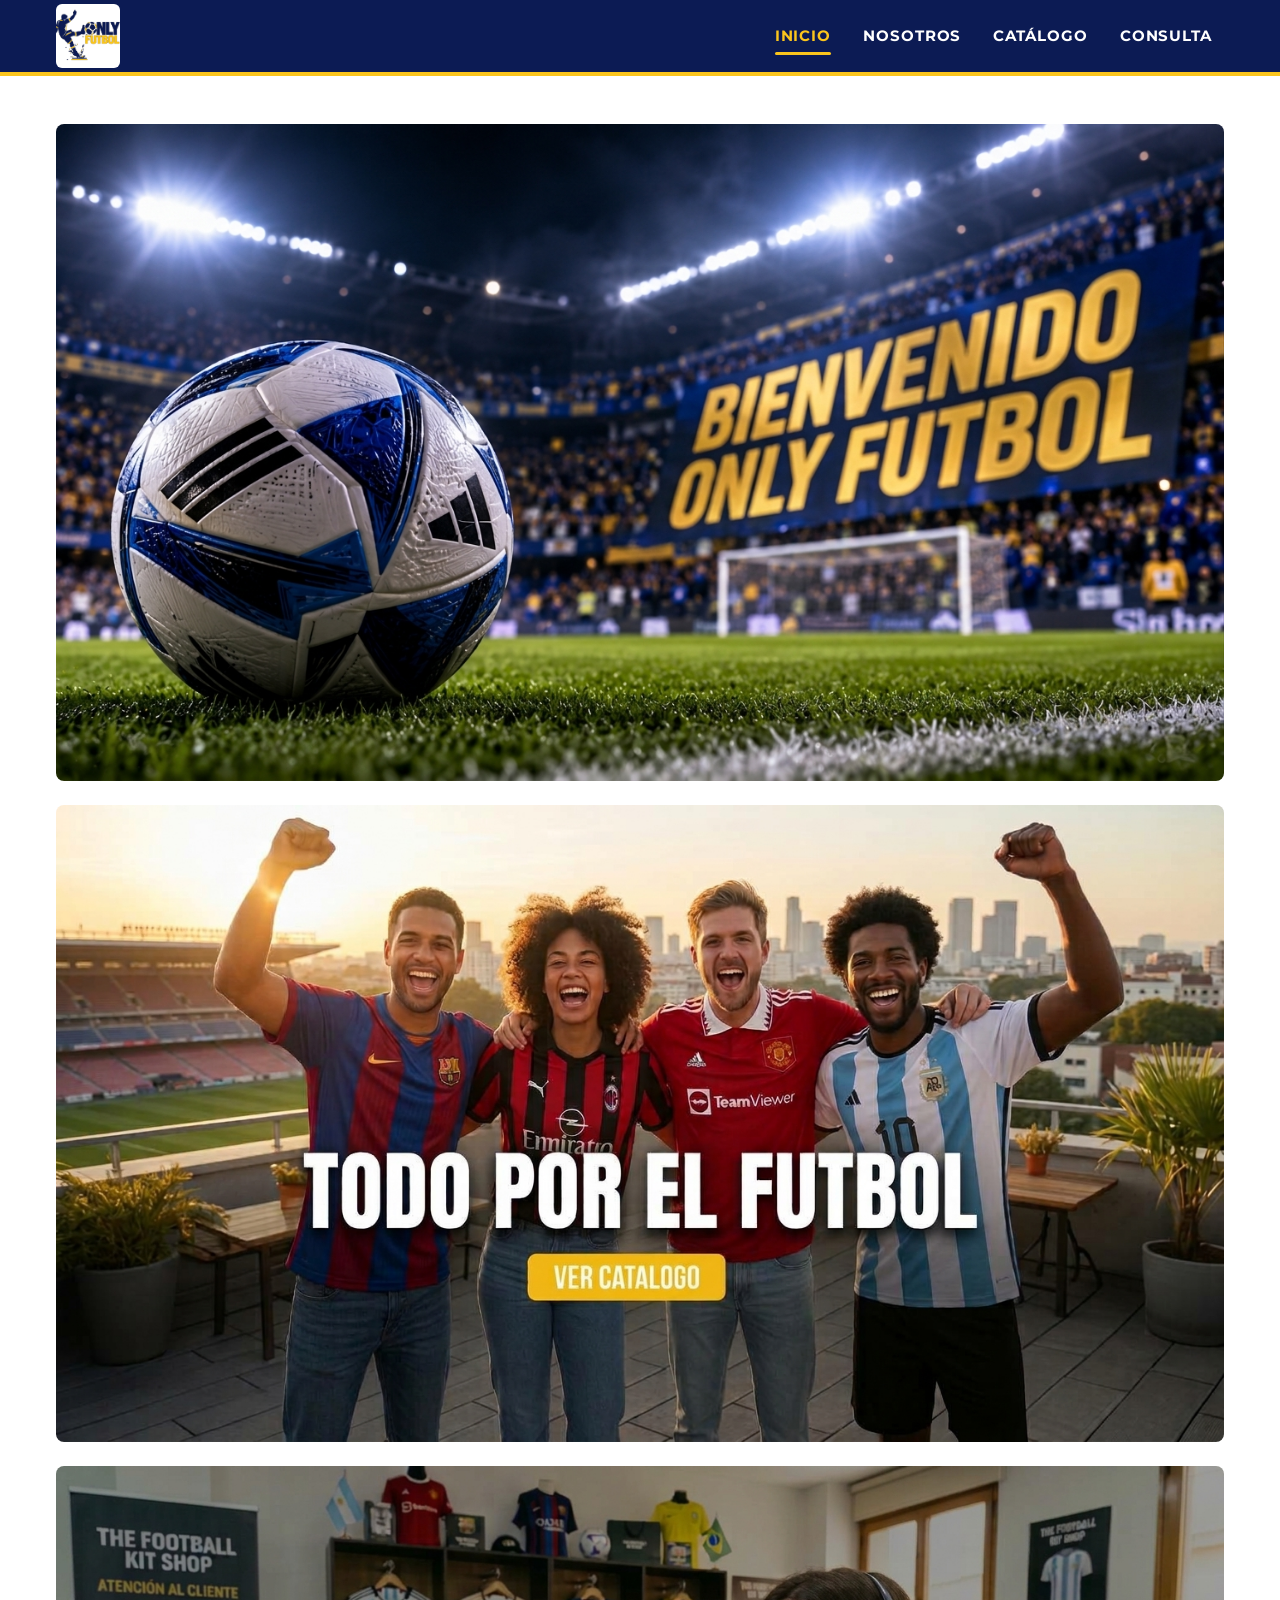
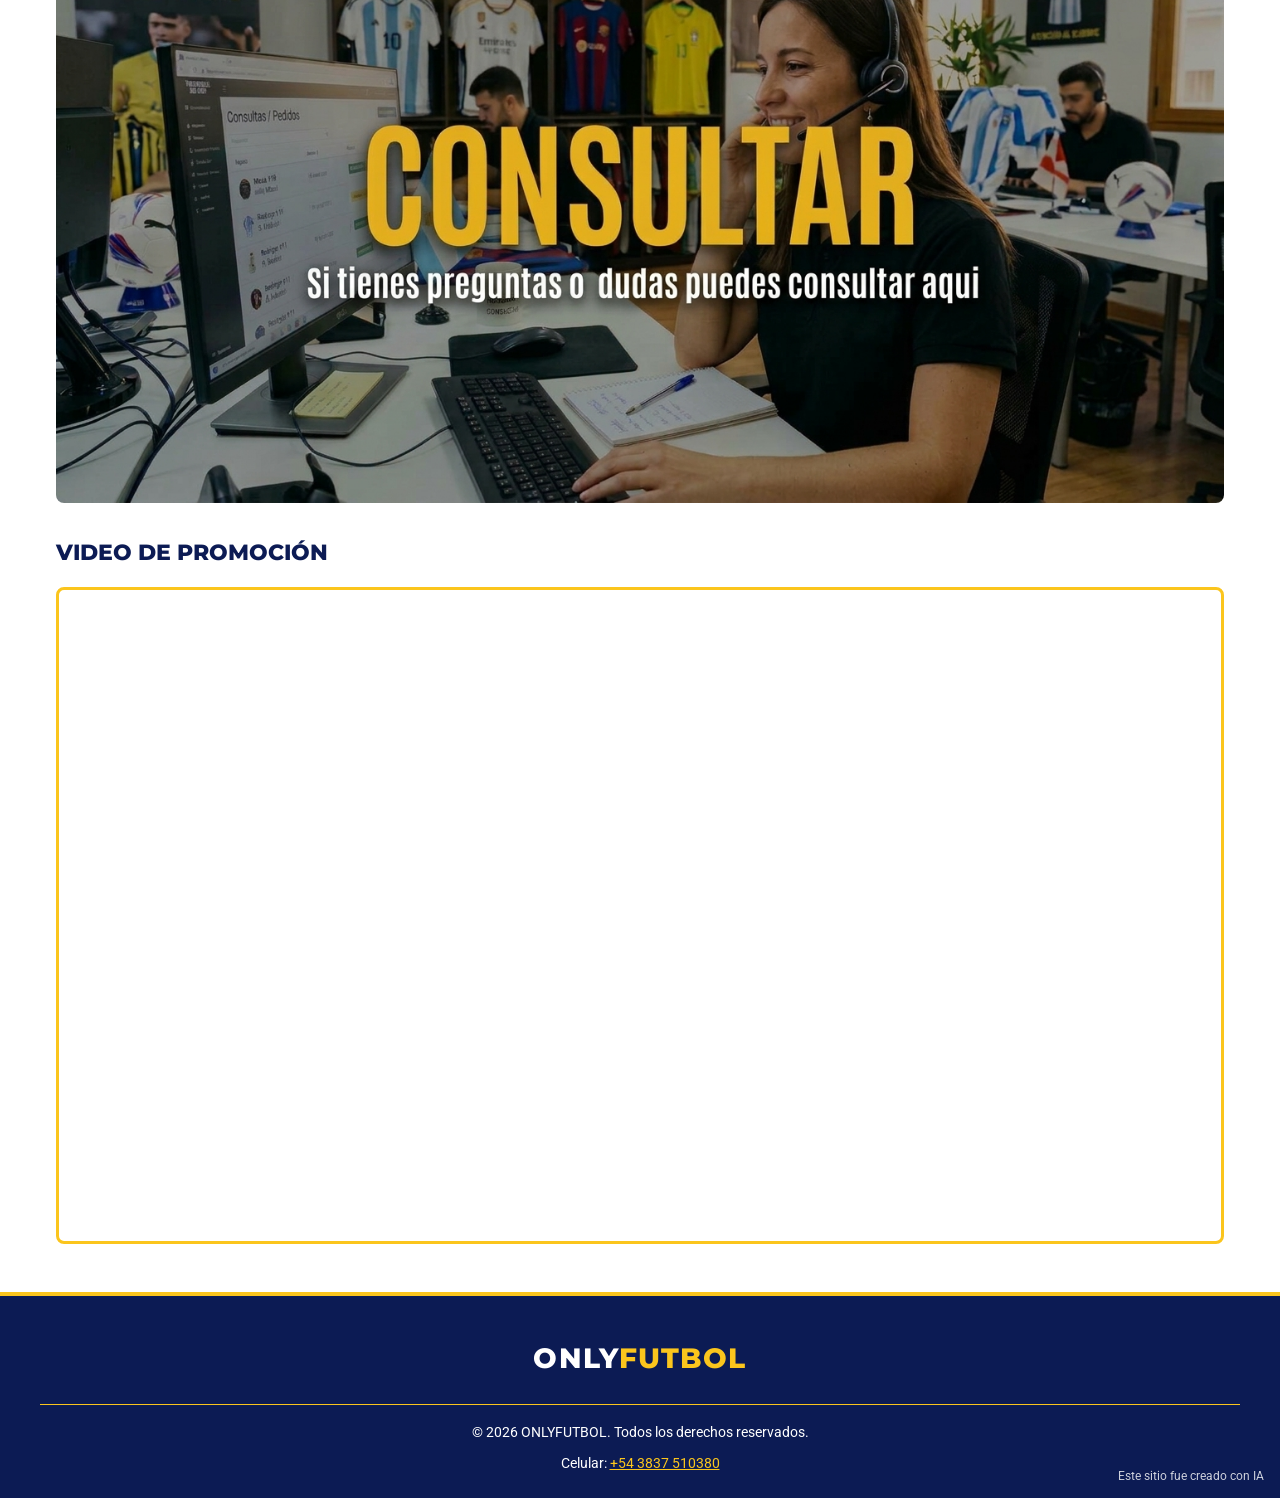
<file: carrizo-nahuel_only-futbol/index.html>
<!DOCTYPE html>
<html lang="es">
<head>
  <meta charset="UTF-8">
  <meta name="viewport" content="width=device-width, initial-scale=1">
  <title>Camisetas de Futbol - Only Futbol</title>
  <meta name="description" content="Conoce camisetas de clubes y selecciones disponibles en Only Futbol">
  <link rel="preconnect" href="https://fonts.googleapis.com">
  <link rel="preconnect" href="https://fonts.gstatic.com" crossorigin>
  <link rel="stylesheet" href="https://fonts.googleapis.com/css2?family=Montserrat:wght@600;700;800&family=Roboto:wght@400;700&display=swap">
  <link rel="stylesheet" href="styles/styles.css">
</head>
<body>
  <header class="encabezado">
    <div class="encabezado-contenido">
      <a class="encabezado-marca" href="index.html"><img class="encabezado-logo" src="marca/LOGO.png" alt="Only Futbol - Inicio" width="1254" height="1254"></a>

      <button class="navegacion-boton" type="button" aria-expanded="false" aria-controls="navegacion-lista" aria-label="Abrir menú">
        <span class="navegacion-boton-linea"></span>
        <span class="navegacion-boton-linea"></span>
        <span class="navegacion-boton-linea"></span>
      </button>

      <nav class="navegacion" aria-label="Principal">
        <ul class="navegacion-lista" id="navegacion-lista">
          <li><a class="navegacion-enlace" href="index.html">Inicio</a></li>
          <li><a class="navegacion-enlace" href="pages/nosotros.html">Nosotros</a></li>
          <li><a class="navegacion-enlace" href="pages/catalogo.html">Catálogo</a></li>
          <li><a class="navegacion-enlace" href="pages/consulta.html">Consulta</a></li>
        </ul>
      </nav>
    </div>
  </header>

  <main>
    <section class="seccion">
      <img class="inicio-imagen" src="assets/img/bienvenido-index.jpg" alt="Bienvenido a Only Futbol: pelota en el césped de un estadio con público y una bandera con ese mensaje" width="1365" height="768">

      <a class="inicio-enlace" href="pages/catalogo.html">
        <img class="inicio-imagen" src="assets/img/catalogo-index.jpg" alt="Todo por el futbol. Ver catálogo" width="1408" height="768">
      </a>

      <a class="inicio-enlace" href="pages/consulta.html">
        <img class="inicio-imagen" src="assets/img/consultar-index.jpg" alt="Consultar. Si tienes preguntas o dudas puedes consultar aquí" width="1408" height="768">
      </a>

      <h2 class="inicio-video-titulo">Video de promoción</h2>
      <div class="inicio-video">
        <iframe src="https://www.youtube-nocookie.com/embed/PR85eTIv1f0" title="Video de promoción de Only Futbol" loading="lazy" referrerpolicy="strict-origin-when-cross-origin" allow="accelerometer; autoplay; clipboard-write; encrypted-media; gyroscope; picture-in-picture; web-share" allowfullscreen></iframe>
      </div>
    </section>
  </main>

  <footer class="pie-pagina">
    <p class="pie-pagina-marca">ONLY<span class="pie-pagina-marca-destacada">FUTBOL</span></p>
    <p class="pie-pagina-derechos">&copy; <span id="pie-pagina-anio">2026</span> ONLYFUTBOL. Todos los derechos reservados.</p>
    <p class="pie-pagina-contacto">Celular: <a class="pie-pagina-enlace" href="tel:+543837510380">+54 3837 510380</a></p>
    <p class="pie-pagina-ia">Este sitio fue creado con IA</p>
  </footer>

  <script src="script/navegacion.js" defer></script>
  <script src="script/pie-pagina.js" defer></script>
</body>
</html>
</file>
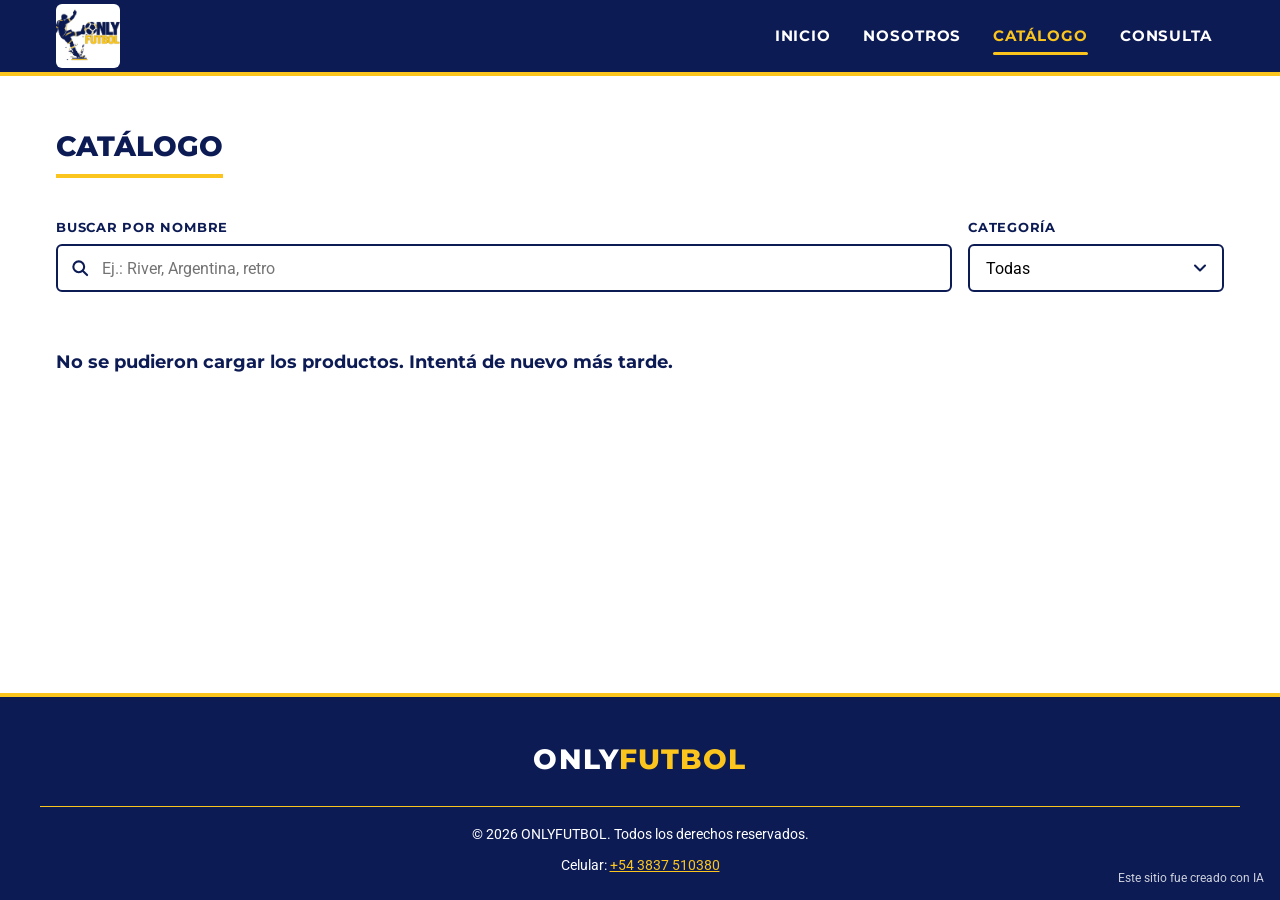
<file: carrizo-nahuel_only-futbol/pages/catalogo.html>
<!DOCTYPE html>
<html lang="es">
<head>
  <meta charset="UTF-8">
  <meta name="viewport" content="width=device-width, initial-scale=1">
  <title>Catálogo - Only Futbol</title>
  <meta name="description" content="Catálogo de camisetas de clubes y selecciones de Only Futbol">
  <link rel="preconnect" href="https://fonts.googleapis.com">
  <link rel="preconnect" href="https://fonts.gstatic.com" crossorigin>
  <link rel="stylesheet" href="https://fonts.googleapis.com/css2?family=Montserrat:wght@600;700;800&family=Roboto:wght@400;700&display=swap">
  <link rel="stylesheet" href="../styles/styles.css">
</head>
<body>
  <header class="encabezado">
    <div class="encabezado-contenido">
      <a class="encabezado-marca" href="../index.html"><img class="encabezado-logo" src="../marca/LOGO.png" alt="Only Futbol - Inicio" width="1254" height="1254"></a>

      <button class="navegacion-boton" type="button" aria-expanded="false" aria-controls="navegacion-lista" aria-label="Abrir menú">
        <span class="navegacion-boton-linea"></span>
        <span class="navegacion-boton-linea"></span>
        <span class="navegacion-boton-linea"></span>
      </button>

      <nav class="navegacion" aria-label="Principal">
        <ul class="navegacion-lista" id="navegacion-lista">
          <li><a class="navegacion-enlace" href="../index.html">Inicio</a></li>
          <li><a class="navegacion-enlace" href="nosotros.html">Nosotros</a></li>
          <li><a class="navegacion-enlace" href="catalogo.html">Catálogo</a></li>
          <li><a class="navegacion-enlace" href="consulta.html">Consulta</a></li>
        </ul>
      </nav>
    </div>
  </header>

  <main>
    <section class="seccion">
      <h1 class="seccion-titulo">Catálogo</h1>

      <div class="catalogo-controles" role="search">
        <div class="catalogo-campo catalogo-campo-busqueda">
          <label class="catalogo-etiqueta" for="buscador-productos">Buscar por nombre</label>
          <input class="catalogo-control" type="search" id="buscador-productos" name="buscador-productos" maxlength="50" autocomplete="off" placeholder="Ej.: River, Argentina, retro">
        </div>

        <div class="catalogo-campo catalogo-campo-filtro">
          <label class="catalogo-etiqueta" for="filtro-categoria">Categoría</label>
          <select class="catalogo-control" id="filtro-categoria" name="filtro-categoria">
            <option value="todas" selected>Todas</option>
          </select>
        </div>
      </div>

      <p class="catalogo-contador" id="catalogo-contador" role="status">Cargando productos…</p>

      <ul class="catalogo-lista">
      </ul>
      <p class="catalogo-mensaje" id="catalogo-mensaje" hidden></p>
    </section>

    <dialog class="vista-producto" id="vista-producto" aria-labelledby="vista-producto-titulo">
      <button class="vista-producto-cerrar" id="vista-producto-cerrar" type="button" aria-label="Cerrar">&times;</button>

      <div class="vista-producto-contenido">
        <img class="vista-producto-imagen" id="vista-producto-imagen" alt="">

        <div class="vista-producto-datos">
          <h2 class="vista-producto-titulo" id="vista-producto-titulo"></h2>
          <p class="vista-producto-descripcion" id="vista-producto-descripcion"></p>

          <fieldset class="vista-producto-talles">
            <legend class="vista-producto-leyenda">Talle</legend>
            <label class="vista-producto-talle"><input type="radio" name="talle-producto" value="S"><span>S</span></label>
            <label class="vista-producto-talle"><input type="radio" name="talle-producto" value="M"><span>M</span></label>
            <label class="vista-producto-talle"><input type="radio" name="talle-producto" value="L"><span>L</span></label>
            <label class="vista-producto-talle"><input type="radio" name="talle-producto" value="XL"><span>XL</span></label>
            <label class="vista-producto-talle"><input type="radio" name="talle-producto" value="XXL"><span>XXL</span></label>
          </fieldset>

          <p class="vista-producto-aviso" id="vista-producto-aviso" role="alert" hidden>Elegí un talle para consultar.</p>

          <a class="tarjeta-producto-boton boton-whatsapp" id="vista-producto-consultar" href="https://wa.me/543837510380" target="_blank" rel="noopener noreferrer">Consultar</a>
        </div>
      </div>
    </dialog>
  </main>

  <footer class="pie-pagina">
    <p class="pie-pagina-marca">ONLY<span class="pie-pagina-marca-destacada">FUTBOL</span></p>
    <p class="pie-pagina-derechos">&copy; <span id="pie-pagina-anio">2026</span> ONLYFUTBOL. Todos los derechos reservados.</p>
    <p class="pie-pagina-contacto">Celular: <a class="pie-pagina-enlace" href="tel:+543837510380">+54 3837 510380</a></p>
    <p class="pie-pagina-ia">Este sitio fue creado con IA</p>
  </footer>

  <script src="../script/navegacion.js" defer></script>
  <script src="../script/pie-pagina.js" defer></script>
  <script src="../script/catalogo-animacion.js" defer></script>
  <script src="../script/catalogo-talles.js" defer></script>
  <script src="../script/productos.js" defer></script>
</body>
</html>
</file>
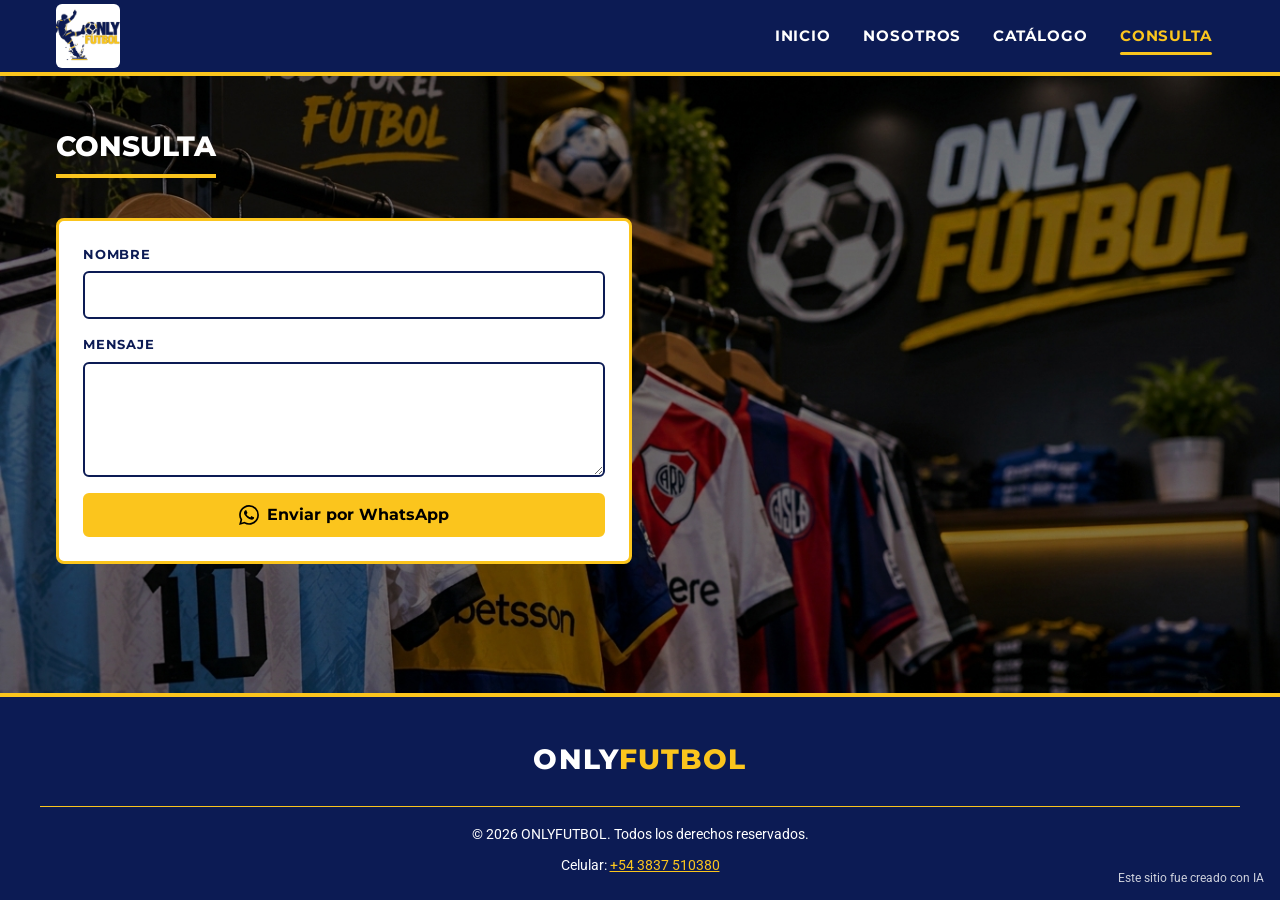
<file: carrizo-nahuel_only-futbol/pages/consulta.html>
<!DOCTYPE html>
<html lang="es">
<head>
  <meta charset="UTF-8">
  <meta name="viewport" content="width=device-width, initial-scale=1">
  <title>Consulta - Only Futbol</title>
  <meta name="description" content="Envía tu consulta a Only Futbol">
  <link rel="preconnect" href="https://fonts.googleapis.com">
  <link rel="preconnect" href="https://fonts.gstatic.com" crossorigin>
  <link rel="stylesheet" href="https://fonts.googleapis.com/css2?family=Montserrat:wght@600;700;800&family=Roboto:wght@400;700&display=swap">
  <link rel="stylesheet" href="../styles/styles.css">
</head>
<body>
  <header class="encabezado">
    <div class="encabezado-contenido">
      <a class="encabezado-marca" href="../index.html"><img class="encabezado-logo" src="../marca/LOGO.png" alt="Only Futbol - Inicio" width="1254" height="1254"></a>

      <button class="navegacion-boton" type="button" aria-expanded="false" aria-controls="navegacion-lista" aria-label="Abrir menú">
        <span class="navegacion-boton-linea"></span>
        <span class="navegacion-boton-linea"></span>
        <span class="navegacion-boton-linea"></span>
      </button>

      <nav class="navegacion" aria-label="Principal">
        <ul class="navegacion-lista" id="navegacion-lista">
          <li><a class="navegacion-enlace" href="../index.html">Inicio</a></li>
          <li><a class="navegacion-enlace" href="nosotros.html">Nosotros</a></li>
          <li><a class="navegacion-enlace" href="catalogo.html">Catálogo</a></li>
          <li><a class="navegacion-enlace" href="consulta.html">Consulta</a></li>
        </ul>
      </nav>
    </div>
  </header>

  <main class="consulta-fondo">
    <section class="seccion">
      <h1 class="seccion-titulo">Consulta</h1>

      <form class="formulario-consulta" id="formulario-consulta" novalidate>
        <div class="catalogo-campo">
          <label class="catalogo-etiqueta" for="consulta-nombre">Nombre</label>
          <input class="catalogo-control" id="consulta-nombre" type="text" autocomplete="name" required>
        </div>

        <div class="catalogo-campo">
          <label class="catalogo-etiqueta" for="consulta-mensaje">Mensaje</label>
          <textarea class="catalogo-control" id="consulta-mensaje" rows="5" required></textarea>
        </div>

        <p class="formulario-consulta-aviso" id="consulta-aviso" role="alert" hidden>Completá tu nombre y tu mensaje.</p>

        <button class="tarjeta-producto-boton boton-whatsapp" type="submit">Enviar por WhatsApp</button>
      </form>

    </section>
  </main>

  <footer class="pie-pagina">
    <p class="pie-pagina-marca">ONLY<span class="pie-pagina-marca-destacada">FUTBOL</span></p>
    <p class="pie-pagina-derechos">&copy; <span id="pie-pagina-anio">2026</span> ONLYFUTBOL. Todos los derechos reservados.</p>
    <p class="pie-pagina-contacto">Celular: <a class="pie-pagina-enlace" href="tel:+543837510380">+54 3837 510380</a></p>
    <p class="pie-pagina-ia">Este sitio fue creado con IA</p>
  </footer>

  <script src="../script/navegacion.js" defer></script>
  <script src="../script/pie-pagina.js" defer></script>
  <script src="../script/consulta.js" defer></script>
</body>
</html>
</file>
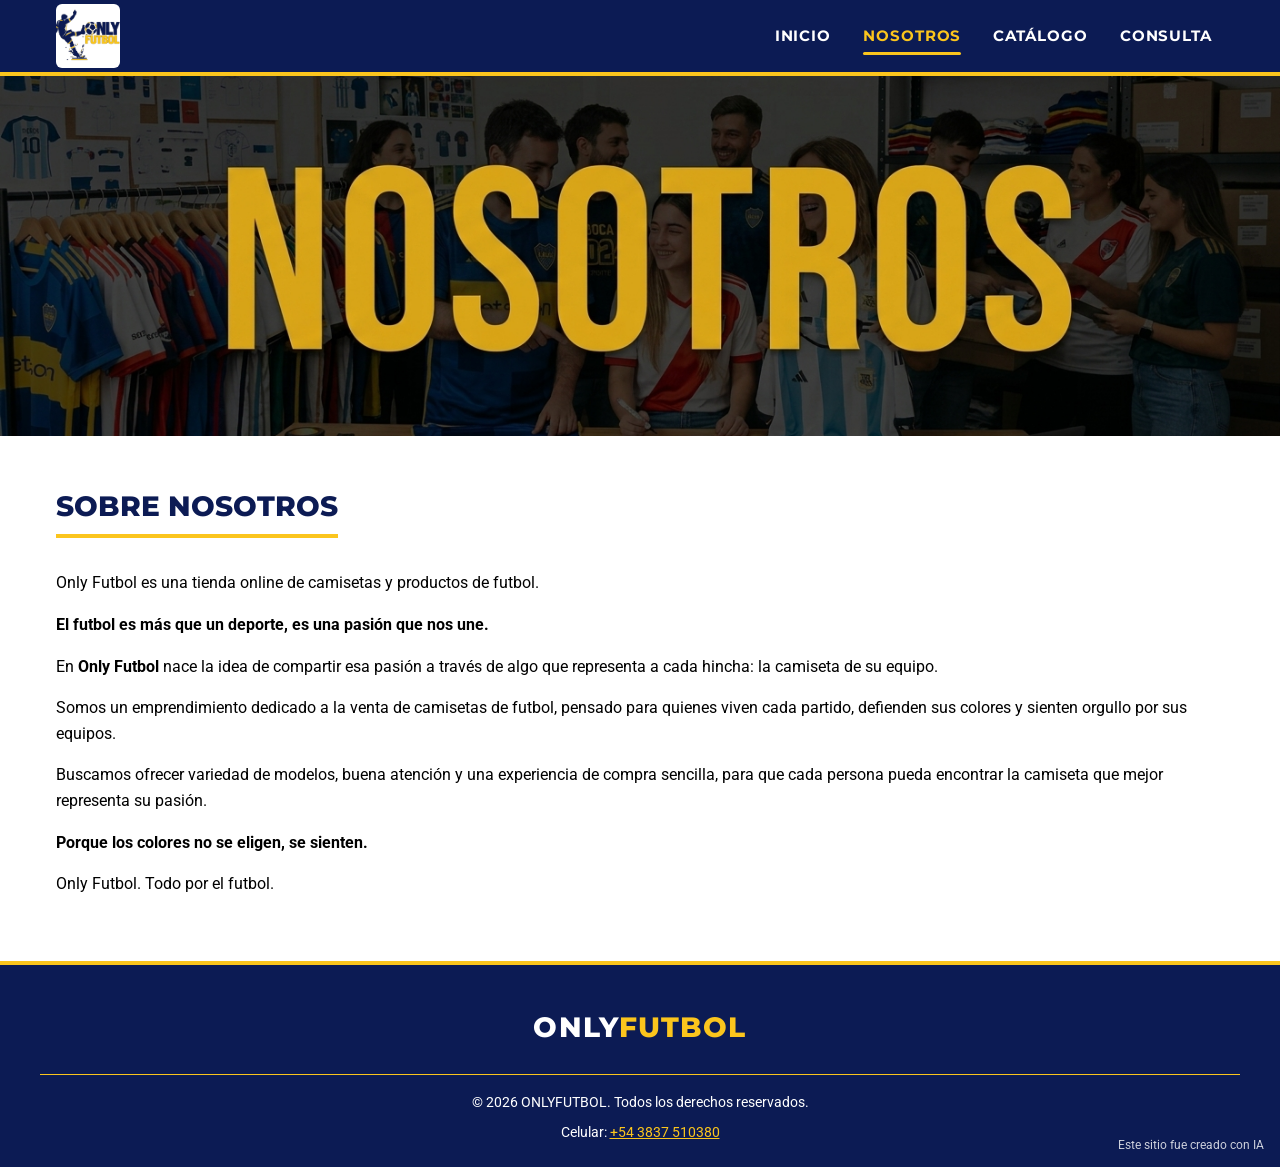
<file: carrizo-nahuel_only-futbol/pages/nosotros.html>
<!DOCTYPE html>
<html lang="es">
<head>
  <meta charset="UTF-8">
  <meta name="viewport" content="width=device-width, initial-scale=1">
  <title>Nosotros - Only Futbol</title>
  <meta name="description" content="Conoce Only Futbol, tienda online de camisetas y productos de futbol">
  <link rel="preconnect" href="https://fonts.googleapis.com">
  <link rel="preconnect" href="https://fonts.gstatic.com" crossorigin>
  <link rel="stylesheet" href="https://fonts.googleapis.com/css2?family=Montserrat:wght@600;700;800&family=Roboto:wght@400;700&display=swap">
  <link rel="stylesheet" href="../styles/styles.css">
</head>
<body>
  <header class="encabezado">
    <div class="encabezado-contenido">
      <a class="encabezado-marca" href="../index.html"><img class="encabezado-logo" src="../marca/LOGO.png" alt="Only Futbol - Inicio" width="1254" height="1254"></a>

      <button class="navegacion-boton" type="button" aria-expanded="false" aria-controls="navegacion-lista" aria-label="Abrir menú">
        <span class="navegacion-boton-linea"></span>
        <span class="navegacion-boton-linea"></span>
        <span class="navegacion-boton-linea"></span>
      </button>

      <nav class="navegacion" aria-label="Principal">
        <ul class="navegacion-lista" id="navegacion-lista">
          <li><a class="navegacion-enlace" href="../index.html">Inicio</a></li>
          <li><a class="navegacion-enlace" href="nosotros.html">Nosotros</a></li>
          <li><a class="navegacion-enlace" href="catalogo.html">Catálogo</a></li>
          <li><a class="navegacion-enlace" href="consulta.html">Consulta</a></li>
        </ul>
      </nav>
    </div>
  </header>

  <main>
    <img class="nosotros-banner" src="../assets/img/nosotros-index.jpg" alt="Equipo de Only Futbol preparando camisetas alrededor de una mesa de trabajo" width="1408" height="768">

    <section class="seccion">
      <h1 class="seccion-titulo">Sobre nosotros</h1>
      <p>Only Futbol es una tienda online de camisetas y productos de futbol.</p>
      <p><strong>El futbol es más que un deporte, es una pasión que nos une.</strong></p>
      <p>En <strong>Only Futbol</strong> nace la idea de compartir esa pasión a través de algo que representa a cada hincha: la camiseta de su equipo.</p>
      <p>Somos un emprendimiento dedicado a la venta de camisetas de futbol, pensado para quienes viven cada partido, defienden sus colores y sienten orgullo por sus equipos.</p>
      <p>Buscamos ofrecer variedad de modelos, buena atención y una experiencia de compra sencilla, para que cada persona pueda encontrar la camiseta que mejor representa su pasión.</p>
      <p><strong>Porque los colores no se eligen, se sienten.</strong></p>
      <p>Only Futbol. Todo por el futbol.</p>
    </section>
  </main>

  <footer class="pie-pagina">
    <p class="pie-pagina-marca">ONLY<span class="pie-pagina-marca-destacada">FUTBOL</span></p>
    <p class="pie-pagina-derechos">&copy; <span id="pie-pagina-anio">2026</span> ONLYFUTBOL. Todos los derechos reservados.</p>
    <p class="pie-pagina-contacto">Celular: <a class="pie-pagina-enlace" href="tel:+543837510380">+54 3837 510380</a></p>
    <p class="pie-pagina-ia">Este sitio fue creado con IA</p>
  </footer>

  <script src="../script/navegacion.js" defer></script>
  <script src="../script/pie-pagina.js" defer></script>
</body>
</html>
</file>
<file: carrizo-nahuel_only-futbol/styles/styles.css>
/* ==========================================================
   Identidad visual de Only Futbol (docs/CONSTITUCION.md)
   Los colores y las tipografías se definen solo aquí.
   ========================================================== */
:root {
  --color-azul: #0c1b54;
  --color-amarillo: #fbc51d;
  --color-blanco: #ffffff;
  --color-negro: #000000;

  /* Montserrat y Roboto se cargan desde Google Fonts (ver index.html). */
  --fuente-titulos: "Montserrat", Arial, sans-serif;
  --fuente-textos: "Roboto", Arial, sans-serif;

  --altura-encabezado: 4.5rem;
  --ancho-maximo: 1200px;
  --transicion: 0.25s ease;
  /* Sombra de las tarjetas: azul de la marca con transparencia. */
  --sombra-tarjeta: 0 10px 24px color-mix(in srgb, var(--color-azul) 18%, transparent);
}

/* ==========================================================
   Base
   ========================================================== */
*,
*::before,
*::after {
  box-sizing: border-box;
}

html {
  scroll-behavior: smooth;
}

/* El pie queda siempre al final de la pantalla, aunque haya poco contenido. */
body {
  display: flex;
  flex-direction: column;
  min-height: 100vh;
  margin: 0;
  font-family: var(--fuente-textos);
  line-height: 1.6;
  color: var(--color-negro);
  background-color: var(--color-blanco);
}

@media (prefers-reduced-motion: reduce) {
  html {
    scroll-behavior: auto;
  }

  *,
  *::before,
  *::after {
    transition: none !important;
  }

  /* Las tarjetas no se mueven: solo cambian el borde y la sombra. */
  .tarjeta-producto {
    transform: none !important;
  }
}

/* ==========================================================
   Encabezado y navegación
   ========================================================== */
.encabezado {
  position: sticky;
  top: 0;
  z-index: 10;
  background-color: var(--color-azul);
  border-bottom: 4px solid var(--color-amarillo);
}

.encabezado-contenido {
  display: flex;
  flex-wrap: wrap;
  align-items: center;
  justify-content: space-between;
  max-width: var(--ancho-maximo);
  min-height: var(--altura-encabezado);
  margin: 0 auto;
  padding: 0 1rem;
}

.encabezado-marca {
  display: inline-flex;
  align-items: center;
  min-height: 44px;
}

/* El logo tiene fondo transparente y partes azules: el fondo blanco evita que se pierdan sobre el encabezado. */
.encabezado-logo {
  display: block;
  width: auto;
  height: 4rem;
  background-color: var(--color-blanco);
  border-radius: 6px;
}

.encabezado-marca:focus-visible,
.navegacion-boton:focus-visible,
.navegacion-enlace:focus-visible {
  outline: 3px solid var(--color-amarillo);
  outline-offset: 3px;
}

/* Botón del menú: solo existe en celulares y cuando el script está activo. */
.navegacion-boton {
  display: none;
  flex-direction: column;
  justify-content: center;
  gap: 5px;
  width: 44px;
  height: 44px;
  padding: 0 10px;
  background: none;
  border: 2px solid var(--color-amarillo);
  border-radius: 6px;
  cursor: pointer;
}

.navegacion-boton-linea {
  display: block;
  height: 3px;
  background-color: var(--color-amarillo);
  border-radius: 2px;
  transition: transform var(--transicion), opacity var(--transicion);
}

.navegacion {
  width: 100%;
}

.navegacion-lista {
  display: flex;
  flex-direction: column;
  margin: 0;
  padding: 0 0 1rem;
  list-style: none;
}

.navegacion-enlace {
  display: block;
  padding: 0.75rem 0.5rem;
  font-family: var(--fuente-titulos);
  font-size: 0.95rem;
  font-weight: 700;
  letter-spacing: 0.06em;
  color: var(--color-blanco);
  text-decoration: none;
  text-transform: uppercase;
  border-left: 4px solid transparent;
  transition: color var(--transicion), border-color var(--transicion);
}

.navegacion-enlace:hover,
.navegacion-enlace[aria-current="page"] {
  color: var(--color-amarillo);
  border-left-color: var(--color-amarillo);
}

/* Con el script activo, el menú del celular se abre y se cierra con el botón. */
.encabezado.menu-disponible .navegacion-boton {
  display: flex;
}

.encabezado.menu-disponible .navegacion {
  display: none;
}

.encabezado.menu-abierto .navegacion {
  display: block;
}

.encabezado.menu-abierto .navegacion-boton-linea:nth-child(1) {
  transform: translateY(8px) rotate(45deg);
}

.encabezado.menu-abierto .navegacion-boton-linea:nth-child(2) {
  opacity: 0;
}

.encabezado.menu-abierto .navegacion-boton-linea:nth-child(3) {
  transform: translateY(-8px) rotate(-45deg);
}

@media (min-width: 768px) {
  .encabezado-contenido {
    flex-wrap: nowrap;
  }

  .encabezado.menu-disponible .navegacion-boton {
    display: none;
  }

  .encabezado.menu-disponible .navegacion,
  .navegacion {
    display: block;
    width: auto;
  }

  .navegacion-lista {
    flex-direction: row;
    gap: 0.5rem;
    padding: 0;
  }

  .navegacion-enlace {
    position: relative;
    padding: 0.75rem 0.75rem;
    border-left: 0;
  }

  .navegacion-enlace::after {
    content: "";
    position: absolute;
    right: 0.75rem;
    bottom: 0.35rem;
    left: 0.75rem;
    height: 3px;
    background-color: var(--color-amarillo);
    border-radius: 2px;
    transform: scaleX(0);
    transition: transform var(--transicion);
  }

  .navegacion-enlace:hover::after,
  .navegacion-enlace[aria-current="page"]::after {
    transform: scaleX(1);
  }
}

/* ==========================================================
   Secciones
   ========================================================== */
main {
  flex: 1;
}

.seccion {
  max-width: var(--ancho-maximo);
  margin: 0 auto;
  padding: 3rem 1rem;
  scroll-margin-top: var(--altura-encabezado);
}

.seccion-titulo {
  display: inline-block;
  margin: 0 0 1rem;
  padding-bottom: 0.35rem;
  font-family: var(--fuente-titulos);
  font-size: 1.75rem;
  font-weight: 800;
  color: var(--color-azul);
  text-transform: uppercase;
  border-bottom: 4px solid var(--color-amarillo);
}

/* ==========================================================
   Página de inicio
   ========================================================== */
.inicio-enlace {
  display: block;
  margin-top: 1.5rem;
  border-radius: 8px;
}

.inicio-enlace:focus-visible {
  outline: 3px solid var(--color-azul);
  outline-offset: 3px;
}

.inicio-imagen {
  display: block;
  width: 100%;
  height: auto;
  border-radius: 8px;
}

/* Video de promoción de YouTube, al final de Inicio. */
.inicio-video-titulo {
  margin: 2rem 0 1rem;
  font-family: var(--fuente-titulos);
  font-size: 1.375rem;
  font-weight: 800;
  color: var(--color-azul);
  text-transform: uppercase;
}

.inicio-video {
  aspect-ratio: 16 / 9;
  max-width: 100%;
  overflow: hidden;
  border: 3px solid var(--color-amarillo);
  border-radius: 8px;
}

.inicio-video iframe {
  display: block;
  width: 100%;
  height: 100%;
  border: 0;
}

/* ==========================================================
   Página de nosotros
   ========================================================== */
/* Banner de lado a lado: se recorta arriba y abajo, sin cortar el texto de la imagen. */
.nosotros-banner {
  display: block;
  width: 100%;
  height: clamp(180px, 30vw, 360px);
  object-fit: cover;
}

/* ==========================================================
   Buscador y filtro del catálogo
   ========================================================== */
.catalogo-controles {
  display: grid;
  gap: 1rem;
  margin-top: 1.5rem;
}

.catalogo-campo {
  position: relative;
  display: flex;
  flex-direction: column;
  gap: 0.35rem;
}

.catalogo-etiqueta {
  font-family: var(--fuente-titulos);
  font-size: 0.8rem;
  font-weight: 700;
  letter-spacing: 0.06em;
  color: var(--color-azul);
  text-transform: uppercase;
}

.catalogo-control {
  width: 100%;
  min-height: 48px;
  padding: 0.5rem 1rem;
  font-family: var(--fuente-textos);
  font-size: 1rem;
  color: var(--color-negro);
  background-color: var(--color-blanco);
  border: 2px solid var(--color-azul);
  border-radius: 6px;
  transition: border-color var(--transicion), box-shadow var(--transicion);
}

.catalogo-control::placeholder {
  color: color-mix(in srgb, var(--color-negro) 55%, transparent);
}

.catalogo-control:hover {
  box-shadow: 0 0 0 3px color-mix(in srgb, var(--color-amarillo) 45%, transparent);
}

.catalogo-control:focus-visible {
  outline: 3px solid var(--color-azul);
  outline-offset: 2px;
  border-color: var(--color-amarillo);
}

/* Íconos dibujados con máscaras: toman el azul de la marca. */
.catalogo-campo-busqueda::after,
.catalogo-campo-filtro::after {
  content: "";
  position: absolute;
  bottom: 14px;
  width: 20px;
  height: 20px;
  background-color: var(--color-azul);
  pointer-events: none;
  -webkit-mask: var(--icono) center / contain no-repeat;
  mask: var(--icono) center / contain no-repeat;
}

/* Lupa a la izquierda del buscador. */
.catalogo-campo-busqueda::after {
  left: 0.85rem;
  --icono: url("data:image/svg+xml,%3Csvg xmlns='http://www.w3.org/2000/svg' viewBox='0 0 24 24' fill='none' stroke='black' stroke-width='2.5' stroke-linecap='round'%3E%3Ccircle cx='10.5' cy='10.5' r='6.5'/%3E%3Cpath d='m15.5 15.5 5 5'/%3E%3C/svg%3E");
}

.catalogo-campo-busqueda .catalogo-control {
  padding-left: 2.75rem;
}

/* Flecha propia de la lista de categorías. */
.catalogo-campo-filtro::after {
  right: 0.85rem;
  --icono: url("data:image/svg+xml,%3Csvg xmlns='http://www.w3.org/2000/svg' viewBox='0 0 24 24' fill='none' stroke='black' stroke-width='2.5' stroke-linecap='round' stroke-linejoin='round'%3E%3Cpath d='m6 9 6 6 6-6'/%3E%3C/svg%3E");
}

.catalogo-campo-filtro .catalogo-control {
  padding-right: 2.75rem;
  cursor: pointer;
  appearance: none;
}

@media (min-width: 768px) {
  .catalogo-controles {
    grid-template-columns: 1fr 16rem;
    align-items: end;
  }
}

/* ==========================================================
   Tarjetas de productos
   ========================================================== */
.catalogo-lista {
  display: grid;
  grid-template-columns: 1fr;
  gap: 1.5rem;
  margin: 2rem 0 0;
  padding: 0;
  list-style: none;
}

.tarjeta-producto {
  display: flex;
  flex-direction: column;
  padding: 1rem;
  background-color: var(--color-blanco);
  border: 3px solid var(--color-amarillo);
  border-radius: 8px;
  transition: transform var(--transicion), box-shadow var(--transicion), border-color var(--transicion);
}

.tarjeta-producto-imagen {
  width: 100%;
  aspect-ratio: 1 / 1;
  object-fit: contain;
}

.tarjeta-producto-titulo {
  margin: 1rem 0 0.5rem;
  font-family: var(--fuente-titulos);
  font-size: 1.125rem;
  font-weight: 700;
  color: var(--color-azul);
  overflow-wrap: anywhere;
}

/* Línea amarilla bajo el título: aparece al activar la tarjeta, como en el menú. */
.tarjeta-producto-titulo::after {
  content: "";
  display: block;
  width: 2.5rem;
  height: 3px;
  margin-top: 0.35rem;
  background-color: var(--color-amarillo);
  border-radius: 2px;
  transform: scaleX(0);
  transform-origin: left;
  transition: transform var(--transicion);
}

/* Efecto al pasar el mouse (solo en dispositivos con puntero) o al llegar con el teclado. */
@media (hover: hover) {
  .tarjeta-producto:hover {
    z-index: 1;
    transform: scale(1.03);
    box-shadow: var(--sombra-tarjeta);
    border-color: var(--color-azul);
  }

  .tarjeta-producto:hover .tarjeta-producto-titulo::after {
    transform: scaleX(1);
  }
}

.tarjeta-producto:focus-within,
.tarjeta-producto:active {
  z-index: 1;
  transform: scale(1.03);
  box-shadow: var(--sombra-tarjeta);
  border-color: var(--color-azul);
}

.tarjeta-producto:focus-within .tarjeta-producto-titulo::after,
.tarjeta-producto:active .tarjeta-producto-titulo::after {
  transform: scaleX(1);
}

/* Al seleccionar o tocar la tarjeta, se acerca un poco más (zoom). */
.tarjeta-producto:active {
  transform: scale(1.05);
}

.tarjeta-producto-descripcion {
  margin: 0 0 1rem;
  color: var(--color-negro);
}

.tarjeta-producto-boton {
  display: flex;
  align-items: center;
  justify-content: center;
  min-height: 44px;
  margin-top: auto;
  padding: 0.5rem 1rem;
  font-family: var(--fuente-titulos);
  font-weight: 700;
  color: var(--color-negro);
  text-decoration: none;
  background-color: var(--color-amarillo);
  border: 2px solid var(--color-amarillo);
  border-radius: 6px;
  transition: background-color var(--transicion), color var(--transicion);
}

.tarjeta-producto-boton:hover {
  color: var(--color-amarillo);
  background-color: var(--color-azul);
}

.tarjeta-producto-boton:focus-visible {
  outline: 3px solid var(--color-azul);
  outline-offset: 3px;
}

/* El botón de la tarjeta ocupa todo el ancho, como el enlace de la vista ampliada. */
button.tarjeta-producto-boton {
  width: 100%;
  font-size: 1rem;
  cursor: pointer;
}

.tarjeta-producto[hidden] {
  display: none;
}

/* Reemplaza a la imagen cuando no carga. */
.tarjeta-producto-sin-imagen {
  display: flex;
  align-items: center;
  justify-content: center;
  aspect-ratio: 1 / 1;
  padding: 1rem;
  font-family: var(--fuente-titulos);
  font-weight: 700;
  color: var(--color-blanco);
  text-align: center;
  background-color: var(--color-azul);
  border-radius: 4px;
}

.catalogo-contador {
  margin: 1.5rem 0 0;
  font-weight: 700;
  color: var(--color-azul);
}

.catalogo-mensaje {
  margin: 1.5rem 0 0;
  font-family: var(--fuente-titulos);
  font-size: 1.125rem;
  font-weight: 700;
  color: var(--color-azul);
}

/* Animación al scrollear: las tarjetas suben y aparecen al entrar en pantalla.
   Solo se activa con el script (script/catalogo-animacion.js). Usa "translate"
   para no interferir con el zoom, que usa "transform". */
@keyframes tarjeta-aparecer {
  from {
    opacity: 0;
    translate: 0 1.5rem;
  }

  to {
    opacity: 1;
    translate: 0 0;
  }
}

.animacion-disponible .tarjeta-producto {
  opacity: 0;
}

.animacion-disponible .tarjeta-producto.tarjeta-visible {
  animation: tarjeta-aparecer 0.5s ease both;
}

/* Con movimiento reducido, las tarjetas solo aparecen con un fundido, sin subir. */
@keyframes tarjeta-aparecer-suave {
  from {
    opacity: 0;
  }

  to {
    opacity: 1;
  }
}

@media (prefers-reduced-motion: reduce) {
  .animacion-disponible .tarjeta-producto.tarjeta-visible {
    animation-name: tarjeta-aparecer-suave;
  }
}

@media (min-width: 768px) {
  .catalogo-lista {
    grid-template-columns: repeat(2, 1fr);
  }
}

/* Las tarjetas de una misma fila aparecen una detrás de otra. */
@media (min-width: 768px) and (max-width: 1023px) {
  .animacion-disponible .tarjeta-visible:nth-child(2n) {
    animation-delay: 0.1s;
  }
}

@media (min-width: 1024px) {
  .catalogo-lista {
    grid-template-columns: repeat(3, 1fr);
  }

  .animacion-disponible .tarjeta-visible:nth-child(3n + 2) {
    animation-delay: 0.1s;
  }

  .animacion-disponible .tarjeta-visible:nth-child(3n) {
    animation-delay: 0.2s;
  }
}

/* ==========================================================
   Vista ampliada del producto
   ========================================================== */
.tarjeta-producto {
  cursor: pointer;
}

body:has(.vista-producto[open]) {
  overflow: hidden;
}

.vista-producto {
  width: min(100% - 2rem, 28rem);
  max-width: none;
  max-height: calc(100dvh - 2rem);
  padding: 0;
  color: var(--color-negro);
  background-color: var(--color-blanco);
  border: 3px solid var(--color-amarillo);
  border-radius: 8px;
}

.vista-producto[open] {
  animation: vista-producto-agrandar 0.25s ease;
}

.vista-producto::backdrop {
  background-color: color-mix(in srgb, var(--color-azul) 80%, transparent);
}

@keyframes vista-producto-agrandar {
  from {
    opacity: 0;
    transform: scale(0.85);
  }

  to {
    opacity: 1;
    transform: scale(1);
  }
}

@media (prefers-reduced-motion: reduce) {
  .vista-producto[open] {
    animation: none;
  }
}

.vista-producto-cerrar {
  position: absolute;
  top: 0.5rem;
  right: 0.5rem;
  z-index: 1;
  width: 44px;
  height: 44px;
  font-size: 1.75rem;
  line-height: 1;
  color: var(--color-azul);
  cursor: pointer;
  background-color: var(--color-blanco);
  border: 2px solid var(--color-azul);
  border-radius: 6px;
}

.vista-producto-cerrar:hover {
  color: var(--color-amarillo);
  background-color: var(--color-azul);
}

.vista-producto-cerrar:focus-visible,
.vista-producto-talle input:focus-visible + span {
  outline: 3px solid var(--color-azul);
  outline-offset: 2px;
}

.vista-producto-contenido {
  display: grid;
}

.vista-producto-imagen {
  width: 100%;
  max-height: 45dvh;
  aspect-ratio: 1 / 1;
  object-fit: contain;
}

.vista-producto-datos {
  display: flex;
  flex-direction: column;
  padding: 1rem;
}

.vista-producto-titulo {
  margin: 0 0 0.5rem;
  font-family: var(--fuente-titulos);
  font-size: 1.375rem;
  font-weight: 800;
  color: var(--color-azul);
  overflow-wrap: anywhere;
}

.vista-producto-descripcion {
  margin: 0 0 1rem;
}

.vista-producto-talles {
  display: flex;
  flex-wrap: wrap;
  gap: 0.5rem;
  min-width: 0;
  margin: 0 0 1rem;
  padding: 0;
  border: 0;
}

.vista-producto-leyenda {
  margin-bottom: 0.5rem;
  padding: 0;
  font-family: var(--fuente-titulos);
  font-size: 0.8rem;
  font-weight: 700;
  letter-spacing: 0.06em;
  color: var(--color-azul);
  text-transform: uppercase;
}

.vista-producto-talle {
  position: relative;
  cursor: pointer;
}

/* El círculo de la opción queda oculto: se ve el recuadro con el talle. */
.vista-producto-talle input {
  position: absolute;
  inset: 0;
  margin: 0;
  cursor: pointer;
  opacity: 0;
}

.vista-producto-talle span {
  display: flex;
  align-items: center;
  justify-content: center;
  min-width: 48px;
  min-height: 48px;
  padding: 0 0.5rem;
  font-family: var(--fuente-titulos);
  font-weight: 700;
  color: var(--color-azul);
  background-color: var(--color-blanco);
  border: 2px solid var(--color-azul);
  border-radius: 6px;
  transition: background-color var(--transicion), color var(--transicion);
}

.vista-producto-talle input:hover + span {
  box-shadow: 0 0 0 3px color-mix(in srgb, var(--color-amarillo) 45%, transparent);
}

.vista-producto-talle input:checked + span {
  color: var(--color-amarillo);
  background-color: var(--color-azul);
}

.vista-producto-aviso {
  margin: 0 0 1rem;
  font-weight: 700;
  color: var(--color-azul);
}

@media (min-width: 768px) {
  .vista-producto {
    width: min(100% - 2rem, 56rem);
  }

  .vista-producto-contenido {
    grid-template-columns: 1fr 1fr;
    align-items: center;
  }

  .vista-producto-imagen {
    max-height: none;
  }

  .vista-producto-datos {
    padding: 3.5rem 1.5rem 1.5rem 0.5rem;
  }
}

/* ==========================================================
   Formulario de consulta
   ========================================================== */
.consulta-fondo {
  background: url("../assets/img/consulta.jpg") center / cover no-repeat;
}

/* La imagen de fondo es oscura: el título va en blanco para que se lea. */
.consulta-fondo .seccion-titulo {
  color: var(--color-blanco);
}

.formulario-consulta {
  display: grid;
  gap: 1rem;
  max-width: 36rem;
  margin-top: 1.5rem;
  padding: 1.5rem;
  background-color: var(--color-blanco);
  border: 3px solid var(--color-amarillo);
  border-radius: 8px;
}

.formulario-consulta textarea {
  resize: vertical;
}

/* Logo de WhatsApp en los botones que abren WhatsApp: toma el color del texto del botón. */
.boton-whatsapp {
  gap: 0.5rem;
}

.boton-whatsapp::before {
  content: "";
  flex: none;
  width: 1.25rem;
  height: 1.25rem;
  background-color: currentColor;
  -webkit-mask: url("data:image/svg+xml,%3Csvg%20viewBox%3D%220%200%2024%2024%22%20xmlns%3D%22http%3A%2F%2Fwww.w3.org%2F2000%2Fsvg%22%3E%3Cpath%20d%3D%22M17.472%2014.382c-.297-.149-1.758-.867-2.03-.967-.273-.099-.471-.148-.67.15-.197.297-.767.966-.94%201.164-.173.199-.347.223-.644.075-.297-.15-1.255-.463-2.39-1.475-.883-.788-1.48-1.761-1.653-2.059-.173-.297-.018-.458.13-.606.134-.133.298-.347.446-.52.149-.174.198-.298.298-.497.099-.198.05-.371-.025-.52-.075-.149-.669-1.612-.916-2.207-.242-.579-.487-.5-.669-.51-.173-.008-.371-.01-.57-.01-.198%200-.52.074-.792.372-.272.297-1.04%201.016-1.04%202.479%200%201.462%201.065%202.875%201.213%203.074.149.198%202.096%203.2%205.077%204.487.709.306%201.262.489%201.694.625.712.227%201.36.195%201.871.118.571-.085%201.758-.719%202.006-1.413.248-.694.248-1.289.173-1.413-.074-.124-.272-.198-.57-.347m-5.421%207.403h-.004a9.87%209.87%200%2001-5.031-1.378l-.361-.214-3.741.982.998-3.648-.235-.374a9.86%209.86%200%2001-1.51-5.26c.001-5.45%204.436-9.884%209.888-9.884%202.64%200%205.122%201.03%206.988%202.898a9.825%209.825%200%20012.893%206.994c-.003%205.45-4.437%209.884-9.885%209.884m8.413-18.297A11.815%2011.815%200%200012.05%200C5.495%200%20.16%205.335.157%2011.892c0%202.096.547%204.142%201.588%205.945L.057%2024l6.305-1.654a11.882%2011.882%200%20005.683%201.448h.005c6.554%200%2011.89-5.335%2011.893-11.893a11.821%2011.821%200%2000-3.48-8.413Z%22%2F%3E%3C%2Fsvg%3E") center / contain no-repeat;
  mask: url("data:image/svg+xml,%3Csvg%20viewBox%3D%220%200%2024%2024%22%20xmlns%3D%22http%3A%2F%2Fwww.w3.org%2F2000%2Fsvg%22%3E%3Cpath%20d%3D%22M17.472%2014.382c-.297-.149-1.758-.867-2.03-.967-.273-.099-.471-.148-.67.15-.197.297-.767.966-.94%201.164-.173.199-.347.223-.644.075-.297-.15-1.255-.463-2.39-1.475-.883-.788-1.48-1.761-1.653-2.059-.173-.297-.018-.458.13-.606.134-.133.298-.347.446-.52.149-.174.198-.298.298-.497.099-.198.05-.371-.025-.52-.075-.149-.669-1.612-.916-2.207-.242-.579-.487-.5-.669-.51-.173-.008-.371-.01-.57-.01-.198%200-.52.074-.792.372-.272.297-1.04%201.016-1.04%202.479%200%201.462%201.065%202.875%201.213%203.074.149.198%202.096%203.2%205.077%204.487.709.306%201.262.489%201.694.625.712.227%201.36.195%201.871.118.571-.085%201.758-.719%202.006-1.413.248-.694.248-1.289.173-1.413-.074-.124-.272-.198-.57-.347m-5.421%207.403h-.004a9.87%209.87%200%2001-5.031-1.378l-.361-.214-3.741.982.998-3.648-.235-.374a9.86%209.86%200%2001-1.51-5.26c.001-5.45%204.436-9.884%209.888-9.884%202.64%200%205.122%201.03%206.988%202.898a9.825%209.825%200%20012.893%206.994c-.003%205.45-4.437%209.884-9.885%209.884m8.413-18.297A11.815%2011.815%200%200012.05%200C5.495%200%20.16%205.335.157%2011.892c0%202.096.547%204.142%201.588%205.945L.057%2024l6.305-1.654a11.882%2011.882%200%20005.683%201.448h.005c6.554%200%2011.89-5.335%2011.893-11.893a11.821%2011.821%200%2000-3.48-8.413Z%22%2F%3E%3C%2Fsvg%3E") center / contain no-repeat;
}

.formulario-consulta-aviso {
  margin: 0;
  font-weight: 700;
  color: var(--color-azul);
}

/* ==========================================================
   Pie de página
   ========================================================== */
.pie-pagina {
  position: relative;
  padding: 2.5rem 1rem 1.5rem;
  color: var(--color-blanco);
  text-align: center;
  background-color: var(--color-azul);
  border-top: 4px solid var(--color-amarillo);
}

.pie-pagina-marca {
  margin: 0;
  font-family: var(--fuente-titulos);
  font-size: 1.75rem;
  font-weight: 800;
  letter-spacing: 0.04em;
}

.pie-pagina-marca-destacada {
  color: var(--color-amarillo);
}

.pie-pagina-derechos {
  max-width: var(--ancho-maximo);
  margin: 1.5rem auto 0;
  padding-top: 1rem;
  font-size: 0.875rem;
  border-top: 1px solid var(--color-amarillo);
}

.pie-pagina-contacto {
  margin: 0.5rem 0 0;
  font-size: 0.875rem;
}

.pie-pagina-enlace {
  color: var(--color-amarillo);
}

.pie-pagina-enlace:focus-visible {
  outline: 3px solid var(--color-amarillo);
  outline-offset: 2px;
}

/* Aviso de transparencia: debajo de todo en celulares y en la esquina en pantallas grandes. */
.pie-pagina-ia {
  margin: 1rem 0 0;
  font-size: 0.75rem;
  opacity: 0.8;
}

@media (min-width: 768px) {
  .pie-pagina-ia {
    position: absolute;
    right: 1rem;
    bottom: 0.75rem;
    margin: 0;
  }
}
</file>
